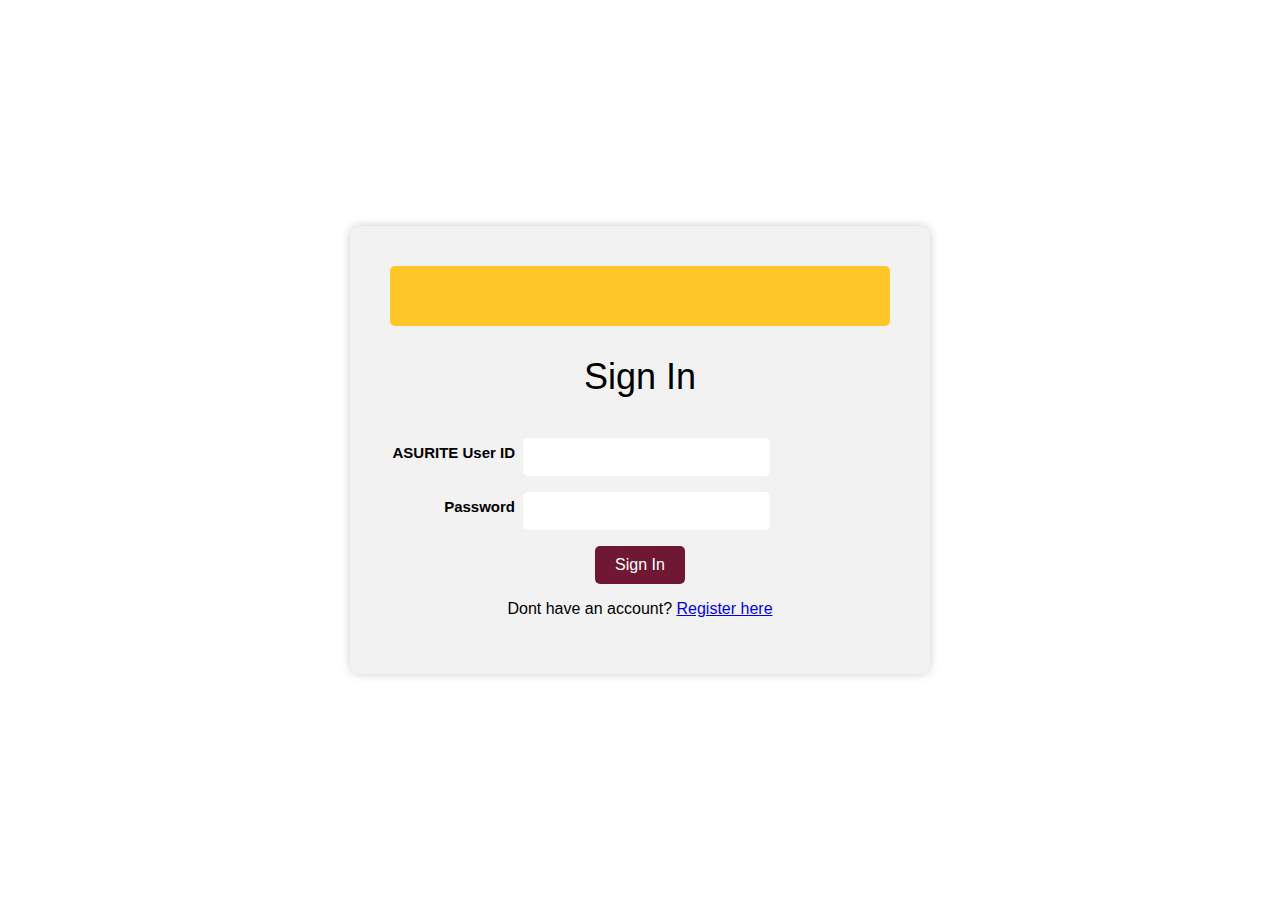
<file: index.html>
<!DOCTYPE html>
<html lang="en">
    <head>
        <meta charset="UTF-8">
        <meta http-equiv="X-UA-Compatible" content="IE=edge">
        <meta name="viewportv" content="width=device-width, initial-scale=1.0">
        <title>Login Page</title>
        <link rel="stylesheet" type="text/css" href="style.css">
    </head>
    <body class="login-signup">
        <div class="container">
            <header role="banner" id="header" class="header">
                <h1>
                    <a href="https://www.asu.edu/" title="Arizona State University">
                        <span class="sr-only">Arizona State University</span>
                    </a>
                </h1>
            </header>
            <h2>Sign In</h2>
            <form action="auth.php" method="post">
                <div class="form-group">
                    <label class="control-label" for="asurite">ASURITE User ID</label>
                    <div class="input-container">
                        <input type="text" id="asurite" name="asurite" required>
                    </div>
                </div>
                <div class="form-group">
                    <label class="control-label" for="password">Password</label>
                    <div class="input-container">
                        <input type="password" id="password" name="password" required>
                    </div>
                </div>
                <div>
                    <button type="submit">Sign In</button>
                </div>
                <div>
                    <p>Dont have an account? <a href="create-accout.html">Register here</a></p>
                </div>          
            </form>
        </div>
    </body>
</html>
</file>
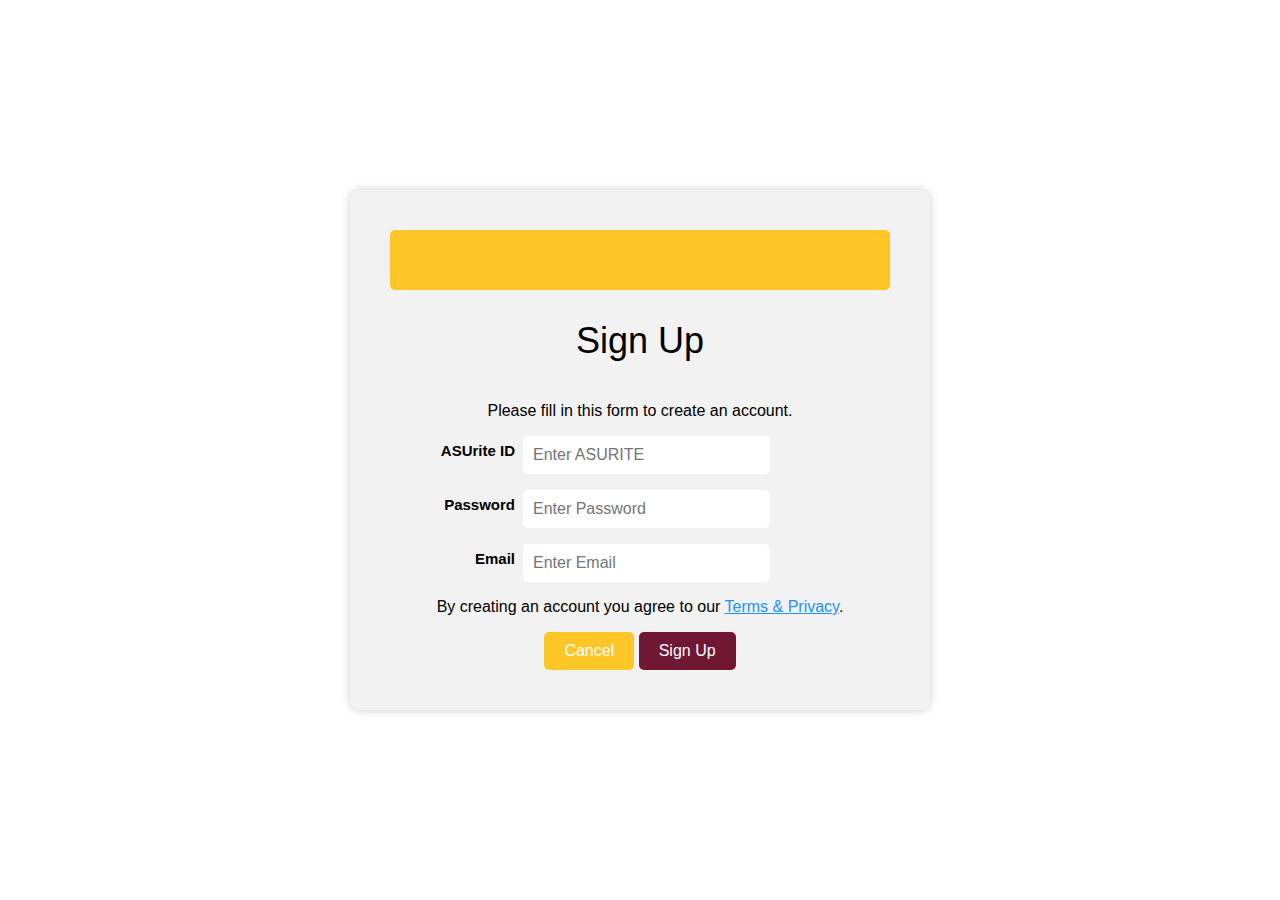
<file: register.html>
<!DOCTYPE html>
<html lang="en">
    <head>
        <meta charset="UTF-8">
        <meta http-equiv="X-UA-Compatible" content="IE=edge">
        <meta name="viewport" content="width=device-width, initial-scale=1.0">
        <title>Document</title>
        <link rel="stylesheet" type="text/css" href="style.css">
    </head>
    <body class="login-signup">
        <div class="container">
            <header role="banner" id="header" class="header">
                <h1>
                    <a href="https://www.asu.edu/" title="Arizona State University">
                        <span class="sr-only">Arizona State University</span>
                    </a>
                </h1>
            </header>
            <h2>Sign Up</h2>
            <p>Please fill in this form to create an account.</p>
            <form action="register.php" method="post" autocomplete="off">
                <div class="form-group">
                    <label class="control-label" for="asurite">ASUrite ID</label>
                    <div class="input-container">
                        <input type="text" placeholder="Enter ASURITE" name="asurite" required>
                    </div>
                </div>
                <div class="form-group">
                    <label class="control-label" for="psw">Password</label>
                    <div class="input-container">
                        <input type="password" placeholder="Enter Password" name="password" required>
                    </div>
                </div>
                <div class="form-group">
                    <label class="control-label" for="email">Email</label>
                    <div class="input-container">
                        <input type="email" placeholder="Enter Email" name="email" required>
                    </div>
                </div>
                    <p>By creating an account you agree to our <a href="#" style="color:dodgerblue">Terms & Privacy</a>.</p>
                <div class="clearfix">
                    <button type="button" class="altbtn" onclick="location.href='index.html'">Cancel</button>
                    <button type="submit" class="signupbtn">Sign Up</button>
                </div>
            </form>
        </div>
    </body>
</html>
</file>
<file: style.css>
html, body {
	box-sizing: border-box;
	height: 100%;
}
.login-signup {
	font-family: Arial, Helvetica, sans-serif;
	margin: 0;
	padding: 0;
	display: flex;
	justify-content: center;
	align-items: center;
	height: 100vh;
}
.home{
	display: flex;
	flex-direction: column;
	background-color: #fff;
	color: #333;
	margin: 0;
	padding: 0;
	font-family: Arial, Helvetica, sans-serif;
	font-size: .875rem;
	min-width: 300px;
}
.container {
	background-color: #f2f2f2;
	padding: 40px;
	border-radius: 10px;
	box-shadow: 0 0 10px #ccc;
	width: 500px;
	text-align: center;
}
.header {
	background-image: initial;
	background-color: rgb(135, 100, 0);
	background: #FFC627;
	border-radius: 5px;
}
.header h1 {
	margin: 0;
}
.header h1 a {
	background-image: url(https://weblogin.asu.edu/cas/images/asu_university_horiz_rgb_maroongold_150_275px.png);
	height: 60px;
	width: 275px;    background-size: cover;
	background-repeat: no-repeat;
	background-position: left center;
	display: block;
	text-indent: -9999px;
	overflow: hidden;
}
.sr-only {
	border-color: initial;
	position: absolute;
	width: 1px;
	height: 1px;
	padding: 0;
	margin: -1px;
	overflow: hidden;
	clip: rect(0, 0, 0, 0);
	white-space: nowrap;
	border: 0;
}
h2 {
	font-weight: normal;
	font-size: 36px;
	text-align: center;
	margin-bottom: 40px;
}
.form-group {
	display: flex;
	justify-content: flex-start;
	margin-bottom: 16px;
}
.form-group .control-label {
	font-size: 15px;
	font-weight: bold;
	width: 125px;
	margin: 6px 0;
	display: inline-block;
	text-align: right;
}
.form-group .input-container {
	margin: 0 8px;
}
label {
	text-align: left;
	margin-bottom: 10px;
}
input[type="text"], input[type="password"], input[type="email"] {
	padding: 10px;
	font-size: 16px;
	border-radius: 5px;
	border: none;
	width: 100%;
}
button[type="submit"] {
	background-color: rgb(112, 23, 51);
	color: white;
	padding: 10px 20px;
	border-radius: 5px;
	border: none;
	font-size: 16px;
	cursor: pointer;
}
button[class="altbtn"] {
	background-color: #FFC627;
	color: white;
	padding: 10px 20px;
	border-radius: 5px;
	border: none;
	font-size: 16px;
	cursor: pointer;
}
button:hover {
	opacity: .8;
}
.navbar-component {
	background-color: rgb(255, 255, 255);
	display: flex;
	width: 100%;
	padding-right: 12px;
	padding-left: 12px;
	margin-right: auto;
	margin-left: auto;
	max-width: 1224px;
}
.navbar-logo {
	display: inline-flex;
	font-size: 1.25rem;
	line-height: inherit;
	white-space: nowrap;
	padding: 0px;
}
.navbar-logo .vert {
	display: block;
	height: 72px;
	width: auto;
	margin: 1.5rem 1rem 1.5rem 0px;
}
.navbar-container {
	display: flex;
	width: 100%;
	flex-direction: column;
	align-items: flex-start;
}
.title-name {
	font-size: 2rem;
	margin: 1.5rem 0px 1rem;
	font-weight: 700;
	text-decoration: none;
	color: currentColor;
}
.topnav {
	background-color: #ccc;
	overflow: hidden;
	width: 100%;
	border-radius: 5px;
}
.topnav a {
	float: left;
	color: black;
	text-align: center;
	padding: 14px 16px;
	text-decoration: none;
	font-size: 17px;
	border-radius: 5px;
}
.topnav a:hover {
	background-color: #FFC627;
	color: black;
}
.topnav a.active {
	background-color: rgb(112, 23, 51);
	color: white;
}
.topnav-right {
	float: right;
}
.content-wrapper {
	width: 1050px;
	margin: 0 auto;
}
main .popular {
	display: flex;
	flex-direction: column;
	background-image: url(img/banner.jpg);
	background-repeat: no-repeat;
	background-size: cover;
	width: 1228px;
	border-radius: 5px;
	margin: auto;
	align-items: center;
	justify-content: center;
	text-align: center;
}
main .popular h2 {
	display: inline-block;
	width: 1050px;
	font-size: 68px;
	padding-bottom: 10px;
	color: #FFFFFF;
}
main .popular p {
	display: inline-block;
	margin: 0;
	width: 1050px;
	font-size: 24px;
	color: #FFFFFF;
}
main .popular-items h2 {
	display: block;
	font-weight: normal;
	margin: 0;
	padding: 40px 0;
	font-size: 24px;
	text-align: center;
	width: 100%;
}
main .popular-items .products, main .products .products-wrapper {
	display: flex;
	flex-wrap: wrap;
	align-items: center;
	justify-content: space-between;
	padding: 40px 0 0 0;
}
main .popular-items .products .product, main .products .products-wrapper .product {
	display: block;
	overflow: hidden;
	text-decoration: none;
	width: 25%;
	padding-bottom: 60px;
}
main .popular-items .products .product img, main .products .products-wrapper .product img {
	transform: scale(1);
	transition: transform 1s;
}
main .popular-items .products .product .name, main .products .products-wrapper .product .name {
	display: block;
	color: #555555;
	padding: 20px 0 2px 0;
}
main .popular-items .products .product .price, main .products .products-wrapper .product .price {
	display: block;
	color: #999999;
}
main .popular-items .products .product:hover img, main .products .products-wrapper .product:hover img {
	transform: scale(1.05);
	transition: transform 1s;
}
main .popular-items .products .product:hover .name, main .products .products-wrapper .product:hover .name {
	text-decoration: underline;
}
main > .product {
	flex: 1 0 auto;
	display: flex;
	padding: 40px 0;
}
main > .product > div {
	padding-left: 15px;
}
main > .product h1 {
	font-size: 34px;
	font-weight: normal;
	margin: 0;
	padding: 20px 0 10px 0;
}
main > .product .price {
	display: block;
	font-size: 22px;
	color: #999999;
}
main > .product form {
	display: flex;
	flex-flow: column;
	margin: 40px 0;
}
main > .product form input[type="number"] {
	width: 379.5px;
	padding: 10px;
	margin-bottom: 15px;
	border: 1px solid #ccc;
	color: #555555;
	border-radius: 5px;
}
main > .product form input[type="submit"] {
	background: rgb(112, 23, 51);
	border: 0;
	color: #FFFFFF;
	width: 400px;
	padding: 12px 0;
	text-transform: uppercase;
	font-size: 14px;
	border-radius: 5px;
	cursor: pointer;
}
main > .product form input[type="submit"]:hover {
	background: #FFC627;
}
main > .products h1 {
	display: block;
	font-weight: normal;
	margin: 0;
	padding: 40px 0;
	font-size: 24px;
	text-align: center;
	width: 100%;
}
main .cart h1 {
	display: block;
	font-weight: normal;
	margin: 0;
	padding: 40px 0;
	font-size: 24px;
	text-align: center;
	width: 100%;
}
main .cart table {
	width: 100%;
}
main .cart table thead td {
	padding: 30px 0;
	border-bottom: 1px solid #EEEEEE;
}
main .cart table thead td:last-child {
	text-align: right;
}
main .cart table tbody td {
	padding: 20px 0;
	border-bottom: 1px solid #EEEEEE;
}
main .cart table tbody td:last-child {
	text-align: right;
}
main .cart table .img {
	width: 80px;
}
main .cart table .remove {
	color: #777777;
	font-size: 12px;
	padding-top: 3px;
}
main .cart table .remove:hover {
	text-decoration: underline;
}
main .cart table .price {
	color: #999999;
}
main .cart table a {
	text-decoration: none;
	color: #555555;
}
main .cart table input[type="number"] {
	width: 68px;
	padding: 10px;
	border: 1px solid #ccc;
	color: #555555;
	border-radius: 5px;
}
main .cart .subtotal {
	text-align: right;
	padding: 40px 0;
}
main .cart .subtotal .text {
	padding-right: 40px;
	font-size: 18px;
}
main .cart .subtotal .price {
	font-size: 18px;
	color: #999999;
}
main .cart .buttons {
	text-align: right;
	padding-bottom: 40px;
}
main .cart .buttons input[type="submit"] {
	margin-left: 5px;
	padding: 12px 20px;
	border: 0;
	background: rgb(112, 23, 51);
	color: #FFFFFF;
	font-size: 14px;
	cursor: pointer;
	border-radius: 5px;
}
main .cart .buttons input[type="submit"]:hover {
	background: #FFC627;
}
main .placeorder h1 {
	display: block;
	font-weight: normal;
	margin: 0;
	padding: 40px 0;
	font-size: 24px;
	text-align: center;
	width: 100%;
}
main .placeorder p {
	text-align: center;
}
.footer {
	flex-shrink: 0;
	flex-grow: 0;
	bottom: 0;
	padding: 20px 0;
	width: 100%;
}
.profile {
	height: 500px;
	width: 1000px;
	margin: 0 auto;
}
.profile h2 {
	margin: 0;
	padding: 25px 0;
	font-size: 22px;
}

.profile > p table td, .profile > div table td {
	padding: 5px;
}
.profile > p table td:first-child, .profile > div table td:first-child {
	font-weight: bold;
	color: rgb(112, 23, 51);
	padding-right: 15px;
}
.profile > div p {
	padding: 5px;
	margin: 0 0 10px 0;
}
.footer-abs {
	position: absolute;
	flex-shrink: 0;
	flex-grow: 0;
	bottom: 0;
	padding: 20px 0;
	width: 100%;
}
article {
	width: fit-content;
	margin: auto;
}
#ss{
	font-size: 50px;
}
#slogan{
	font-size: 35px;
	color:  maroon;
}
article h3{
	font-size: 25px;
}
article p{
	font-size: 20px;
}
.mu {
	width: 1136px;
	border-radius: 5px;
	margin: auto;
}
</file>
